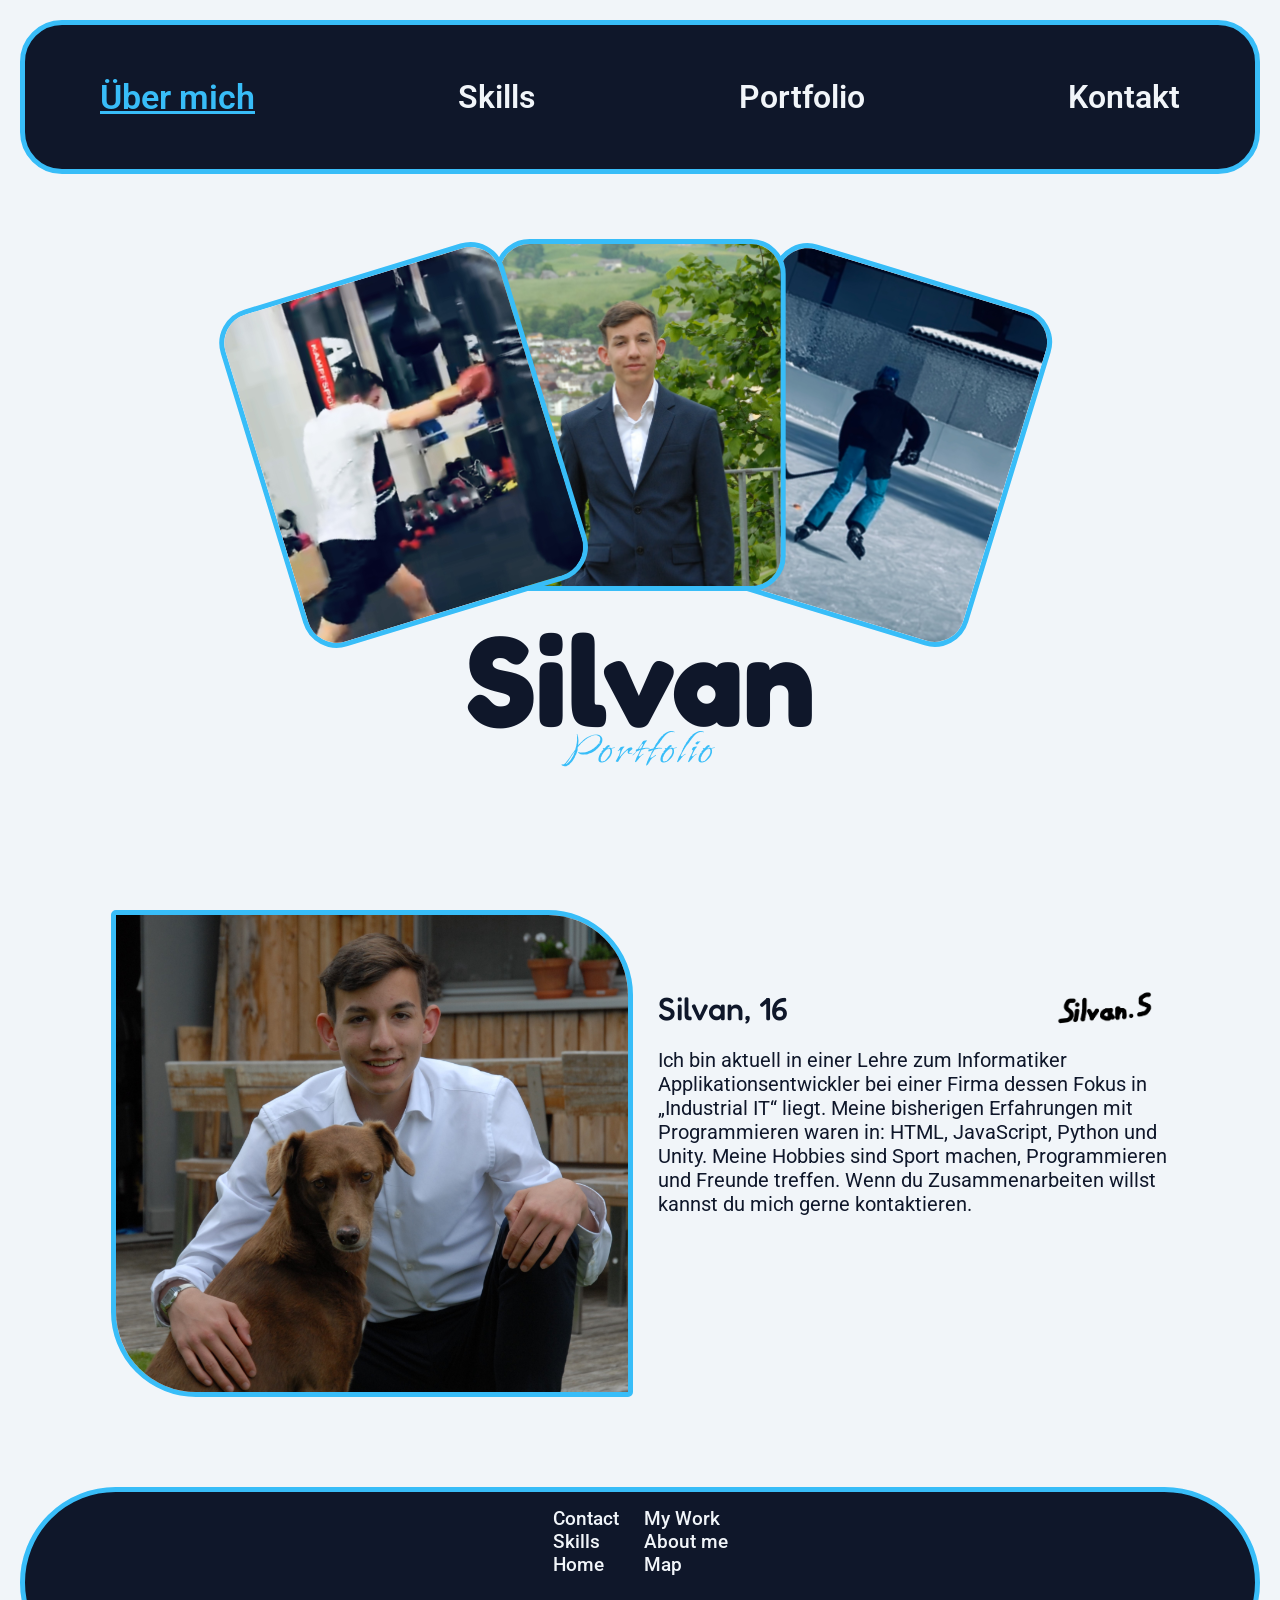
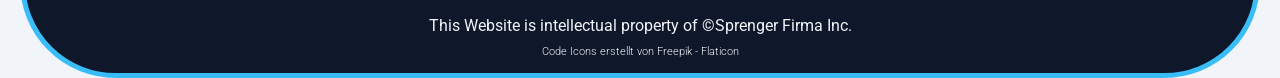
<file: index.html>
<!DOCTYPE html>
<html lang="en">
<head>
    <meta charset="UTF-8">
    <meta name="viewport" content="width=device-width, initial-scale=1.0">
    <title>Portfolio</title>
    <!-- <link rel="icon" type="image/x-icon" href="images/favicon.ico"> -->
    <link rel="icon" type="image/x-icon" href="images/favicon.png">

    <link rel="preconnect" href="https://fonts.googleapis.com">
    <link rel="preconnect" href="https://fonts.gstatic.com" crossorigin>
    <link href="https://fonts.googleapis.com/css2?family=Inter:ital,opsz,wght@0,14..32,100..900;1,14..32,100..900&family=Roboto:ital,wght@0,100..900;1,100..900&display=swap" rel="stylesheet">
    
    <link rel="preconnect" href="https://fonts.googleapis.com">
    <link rel="preconnect" href="https://fonts.gstatic.com" crossorigin>
    <link href="https://fonts.googleapis.com/css2?family=Inter:ital,opsz,wght@0,14..32,100..900;1,14..32,100..900&family=Island+Moments&family=Roboto:ital,wght@0,100..900;1,100..900&display=swap" rel="stylesheet">

    <link rel="preconnect" href="https://fonts.googleapis.com">
    <link rel="preconnect" href="https://fonts.gstatic.com" crossorigin>
    <link href="https://fonts.googleapis.com/css2?family=Fredoka:wght@300..700&display=swap" rel="stylesheet">

    <link rel="stylesheet" href="styles.css">
</head>
<body class="body">
    <div class="inner-body">
        <header class="header">
            <nav class="inner-header">
                <div class="nav-item-div">
                    <a class="a-link" href="index.html">
                        <span class="a-text highlighted-a-text">
                            Über mich
                        </span>
                    </a>
                </div>
                <div class="nav-item-div">
                    <a class="a-link" href="skills.html">
                        <span class="a-text">
                            Skills
                        </span>
                    </a>
                </div>
                <div class="nav-item-div">
                    <a class="a-link" href="portfolio.html">
                        <span class="a-text">
                            Portfolio
                        </span>
                    </a>
                </div>
                <div class="nav-item-div">
                    <a class="a-link" href="contact.html">
                        <span class="a-text">
                            Kontakt
                        </span>
                    </a>
                </div>
            </nav>
        </header>
        <main class="main">
            <div class="container">
                <div class="main-images-div">
                    <img class="image image-nr-1" alt="Guy is Boxing" src="images/guy-boxing.png"> 
                    <img class="image image-nr-2" alt="Guy doing Public Relations" src="images/guy-wearing-suit.png">
                    <img class="image image-nr-3" alt="Guy is playing Ice Hockey" src="images/guy-skating-on-ice.png">
                </div>
                <div class="title-subtitle-div">
                    <span class="main-title">Silvan</span>
                    <span class="main-subtitle">Portfolio</span>
                </div>
            </div>

            <div class="container container-2">
                <div class="inner-container-2" id="about-me">
                    <img class="container-2-image-with-dogs" alt="Guy with beautiful Dog" src="images/Screenshot 2026-05-21 190339.png">
                    <div class="title-signature-text-div">
                        <div class="title-signature-div">
                            <span class="text-title-span">Silvan, 16</span>
                            <img class="signature-img" alt="Guys awesome Signature" src="images/signature.png">
                        </div>
                        <p class="main-paragraph">
                            Ich bin aktuell in einer Lehre zum Informatiker Applikationsentwickler bei einer Firma dessen Fokus in „Industrial IT“ liegt. Meine bisherigen Erfahrungen mit Programmieren waren in: HTML, JavaScript, Python und Unity. Meine Hobbies sind Sport machen, Programmieren und Freunde treffen. Wenn du Zusammenarbeiten willst kannst du mich gerne kontaktieren.
                        </p>
                    </div>
                </div>
            </div>
        </main>
        <footer class="footer">
            <div class="inner-footer">
                <div class="footer-left">
                    <a class="footer-link" href="contact.html">
                        <span class="footer-link-text">
                            Contact
                        </span>
                    </a>
                    <a class="footer-link" href="skills.html">
                        <span class="footer-link-text">
                            Skills
                        </span>
                    </a>
                    <a class="footer-link" href="index.html">
                        <span class="footer-link-text">
                            Home
                        </span>
                    </a>
                </div>
                <div class="footer-right">
                    <a class="footer-link" href="portfolio.html">
                        <span class="footer-link-text">
                            My Work
                        </span>
                    </a>
                    <a class="footer-link" href="index.html#about-me">
                        <span class="footer-link-text">
                            About me
                        </span>
                    </a>
                    <a class="footer-link" href="index.html#about-me">
                        <span class="footer-link-text">
                            Map
                        </span>
                    </a>
                </div>
            </div>

            <div class="trademarks-div">
                <span class="copyright">This Website is intellectual property of &copy;Sprenger Firma Inc.</span>
                <a class="flaticon-link" href="https://www.flaticon.com/de/kostenlose-icons/code" title="code Icons">Code Icons erstellt von Freepik - Flaticon</a>
            </div>
        </footer>
    </div>
</body>
</html>
</file>
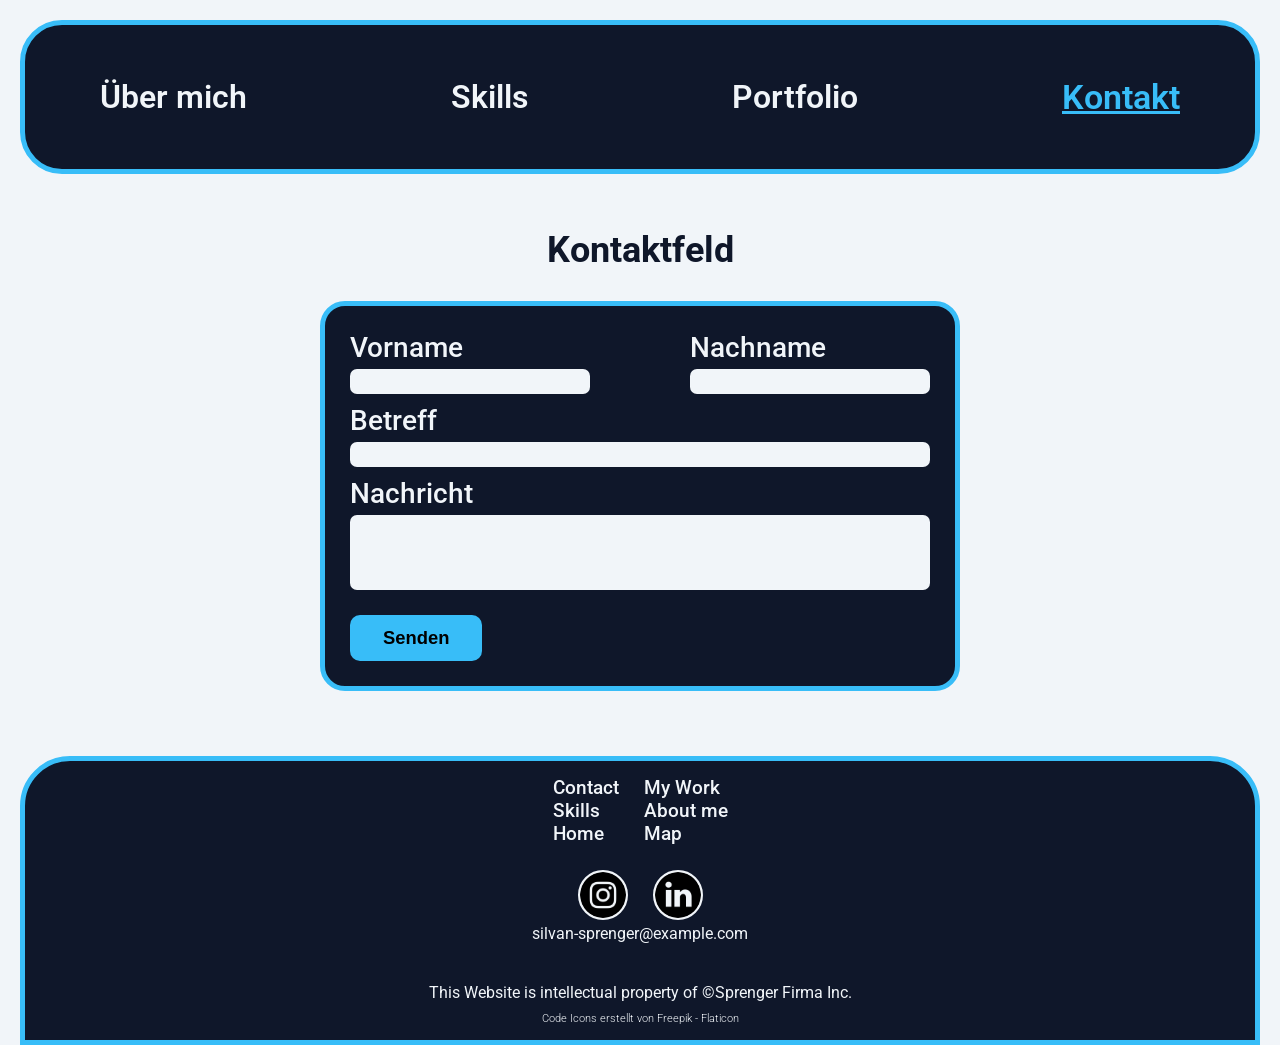
<file: contact.html>
<!DOCTYPE html>
<html lang="en">
<head>
    <meta charset="UTF-8">
    <meta name="viewport" content="width=device-width, initial-scale=1.0">
    <title>Portfolio</title>
    <!-- <link rel="icon" type="image/x-icon" href="images/favicon.ico"> -->
    <link rel="icon" type="image/x-icon" href="images/favicon.png">

    <link rel="preconnect" href="https://fonts.googleapis.com">
    <link rel="preconnect" href="https://fonts.gstatic.com" crossorigin>
    <link href="https://fonts.googleapis.com/css2?family=Inter:ital,opsz,wght@0,14..32,100..900;1,14..32,100..900&family=Roboto:ital,wght@0,100..900;1,100..900&display=swap" rel="stylesheet">
    
    <link rel="preconnect" href="https://fonts.googleapis.com">
    <link rel="preconnect" href="https://fonts.gstatic.com" crossorigin>
    <link href="https://fonts.googleapis.com/css2?family=Inter:ital,opsz,wght@0,14..32,100..900;1,14..32,100..900&family=Island+Moments&family=Roboto:ital,wght@0,100..900;1,100..900&display=swap" rel="stylesheet">

    <link rel="preconnect" href="https://fonts.googleapis.com">
    <link rel="preconnect" href="https://fonts.gstatic.com" crossorigin>
    <link href="https://fonts.googleapis.com/css2?family=Fredoka:wght@300..700&display=swap" rel="stylesheet">

    <link rel="stylesheet" href="contact.css">
</head>
<body class="body">
    <div class="inner-body">
        <header class="header">
            <nav class="inner-header">
                <div class="nav-item-div">
                    <a class="a-link" href="index.html">
                        <span class="a-text">
                            Über mich
                        </span>
                    </a>
                </div>
                <div class="nav-item-div">
                    <a class="a-link" href="skills.html">
                        <span class="a-text">
                            Skills
                        </span>
                    </a>
                </div>
                <div class="nav-item-div">
                    <a class="a-link" href="portfolio.html">
                        <span class="a-text">
                            Portfolio
                        </span>
                    </a>
                </div>
                <div class="nav-item-div">
                    <a class="a-link" href="contact.html">
                        <span class="a-text highlighted-a-text">
                            Kontakt
                        </span>
                    </a>
                </div>
            </nav>
        </header>
        <main class="main">
            <div class="container">
                <h2 class="h2-title">
                    Kontaktfeld
                </h2>
                <div class="contact-field">
                    <div class="first-and-lastname-div">
                        <div class="firstname-div">
                            <label class="label firstname-label" for="firstname">
                                Vorname
                            </label>
                            <input id="firstname" type="text">
                        </div>
                        <div class="lastname-div">
                            <label class="label lastname-label" for="lastname">
                                Nachname
                            </label>
                            <input id="lastname" type="text">
                        </div>
                    </div>
                    <div class="subject-div">
                        <label class="label subject-label" for="subject">
                            Betreff
                        </label>
                        <input id="subject" type="text">
                    </div>
                    <div class="message-div">
                        <label class="label message-span" for="message">
                            Nachricht
                        </label>
                        <textarea class="message" id="message" name="message"></textarea>
                    </div>
                    <div class="send-btn-div">
                        <button class="send-btn" onclick="sendForm()" id="send-btn">
                            <span class="send-span">Senden</span>
                        </button>
                    </div>
                </div>
            </div>
        </main>
        <footer class="footer">
            <div class="inner-footer">
                <div class="footer-left">
                    <a class="footer-link" href="contact.html">
                        <span class="footer-link-text">
                            Contact
                        </span>
                    </a>
                    <a class="footer-link" href="skills.html">
                        <span class="footer-link-text">
                            Skills
                        </span>
                    </a>
                    <a class="footer-link" href="index.html">
                        <span class="footer-link-text">
                            Home
                        </span>
                    </a>
             </div>
                <div class="footer-right">
                    <a class="footer-link" href="portfolio.html">
                        <span class="footer-link-text">
                            My Work
                        </span>
                    </a>
                    <a class="footer-link" href="index.html#about-me">
                        <span class="footer-link-text">
                            About me
                        </span>
                    </a>
                    <a class="footer-link" href="index.html#about-me">
                        <span class="footer-link-text">
                            Map
                        </span>
                    </a>
                </div>
            </div>

            <div class="socials-and-mail">
                <div class="socials">
                    <a class="socials-a" href="https://www.instagram.com">
                        <img class="socials-img" src="images/instagram.png" alt="Instagram Icon">
                    </a>
                    <a class="socials-a" href="https://www.linkedin.com">
                        <img class="socials-img" src="images/linkedin.png" alt="Linkedin Icon">
                    </a>
                </div>
                <span class="mail">silvan-sprenger@example.com</span>
            </div>

            <div class="trademarks-div">
                <span class="copyright">This Website is intellectual property of &copy;Sprenger Firma Inc.</span>
                <a class="flaticon-link" href="https://www.flaticon.com/de/kostenlose-icons/code" title="code Icons">Code Icons erstellt von Freepik - Flaticon</a>
            </div>
        </footer>
    </div>

    <script src="contact.js"></script>
</body>
</html>
</file>
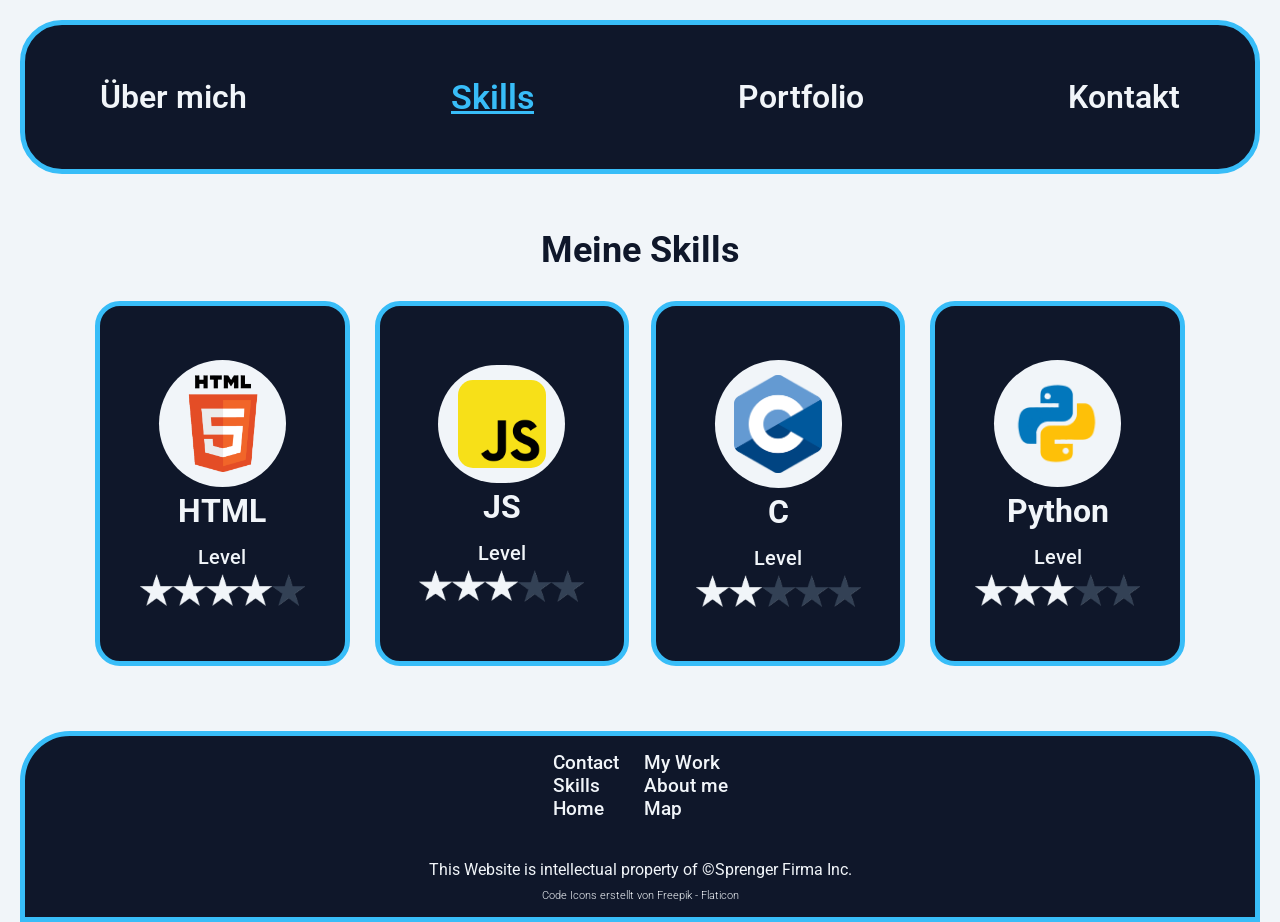
<file: skills.html>
<!DOCTYPE html>
<html lang="en">
<head>
    <meta charset="UTF-8">
    <meta name="viewport" content="width=device-width, initial-scale=1.0">
    <title>Portfolio</title>
    <!-- <link rel="icon" type="image/x-icon" href="images/favicon.ico"> -->
    <link rel="icon" type="image/x-icon" href="images/favicon.png">

    <link rel="preconnect" href="https://fonts.googleapis.com">
    <link rel="preconnect" href="https://fonts.gstatic.com" crossorigin>
    <link href="https://fonts.googleapis.com/css2?family=Inter:ital,opsz,wght@0,14..32,100..900;1,14..32,100..900&family=Roboto:ital,wght@0,100..900;1,100..900&display=swap" rel="stylesheet">
    
    <link rel="preconnect" href="https://fonts.googleapis.com">
    <link rel="preconnect" href="https://fonts.gstatic.com" crossorigin>
    <link href="https://fonts.googleapis.com/css2?family=Inter:ital,opsz,wght@0,14..32,100..900;1,14..32,100..900&family=Island+Moments&family=Roboto:ital,wght@0,100..900;1,100..900&display=swap" rel="stylesheet">
        
    <link rel="preconnect" href="https://fonts.googleapis.com">
    <link rel="preconnect" href="https://fonts.gstatic.com" crossorigin>
    <link href="https://fonts.googleapis.com/css2?family=Fredoka:wght@300..700&display=swap" rel="stylesheet">

    <link rel="stylesheet" href="skills.css">
</head>
<body class="body">
    <div class="inner-body">
        <header class="header">
            <nav class="inner-header">
                <div class="nav-item-div">
                    <a class="a-link" href="index.html">
                        <span class="a-text">
                            Über mich
                        </span>
                    </a>
                </div>
                <div class="nav-item-div">
                    <a class="a-link" href="skills.html">
                        <span class="a-text highlighted-a-text">
                            Skills
                        </span>
                    </a>
                </div>
                <div class="nav-item-div">
                    <a class="a-link" href="portfolio.html">
                        <span class="a-text">
                            Portfolio
                        </span>
                    </a>
                </div>
                <div class="nav-item-div">
                    <a class="a-link" href="contact.html">
                        <span class="a-text">
                            Kontakt
                        </span>
                    </a>
                </div>
            </nav>
        </header>
        <main class="main">
            <div class="container">
                <h2 class="h2-title">
                    Meine Skills
                </h2>
                <div class="all-cards">
                    <div class="first-cards">
                        <div class="competence-card">
                            <div class="p-l-logo-div">
                                <img class="programming-language-img" alt="Programming Language HTML" src="images/html-logo-2.png">
                            </div>
                            <span class="title-span">HTML</span>
                            <span class="description-span">Level</span>
                            <div class="competence-stars-div">
                                <img class="star full-star" alt="Full Star" src="images/full-star.png">
                                <img class="star full-star" alt="Full Star" src="images/full-star.png">
                                <img class="star full-star" alt="Full Star" src="images/full-star.png">
                                <img class="star full-star" alt="Full Star" src="images/full-star.png">
                                <img class="star empty-star" alt="Empty Star" src="images/empty-star.png">
                            </div>
                        </div>
                        <div class="competence-card">
                            <div class="p-l-logo-div">
                                <img class="js-lang programming-language-img" alt="Programming Language JS" src="images/javascript-logo.png">
                            </div>
                            <span class="title-span">JS</span>
                            <span class="description-span">Level</span>
                            <div class="competence-stars-div">
                                <img class="star full-star" alt="Full Star" src="images/full-star.png">
                                <img class="star full-star" alt="Full Star" src="images/full-star.png">
                                <img class="star full-star" alt="Full Star" src="images/full-star.png">
                                <img class="star empty-star" alt="Empty Star" src="images/empty-star.png">
                                <img class="star empty-star" alt="Empty Star" src="images/empty-star.png">
                            </div>
                        </div>
                    </div>

                    <div class="second-cards">
                        <div class="competence-card">
                            <div class="p-l-logo-div">
                                <img class="c-lang programming-language-img" alt="Programming Language C" src="images/c-logo.png">
                            </div>
                            <span class="title-span">C</span>
                            <span class="description-span">Level</span>
                            <div class="competence-stars-div">
                                <img class="star full-star" alt="Full Star" src="images/full-star.png">
                                <img class="star full-star" alt="Full Star" src="images/full-star.png">
                                <img class="star empty-star" alt="Empty Star" src="images/empty-star.png">
                                <img class="star empty-star" alt="Empty Star" src="images/empty-star.png">
                                <img class="star empty-star" alt="Empty Star" src="images/empty-star.png">
                            </div>
                        </div>
                        <div class="competence-card">
                            <div class="p-l-logo-div">
                                <img class="programming-language-img" alt="Programming Language Python" src="images/python-logo.png">
                            </div>
                            <span class="title-span">Python</span>
                            <span class="description-span">Level</span>
                            <div class="competence-stars-div">
                                <img class="star full-star" alt="Full Star" src="images/full-star.png">
                                <img class="star full-star" alt="Full Star" src="images/full-star.png">
                                <img class="star full-star" alt="Full Star" src="images/full-star.png">
                                <img class="star empty-star" alt="Empty Star" src="images/empty-star.png">
                                <img class="star empty-star" alt="Empty Star" src="images/empty-star.png">
                            </div>
                        </div>
                    </div>
                    
                </div>
            </div>
        </main>
        <footer class="footer">
            <div class="inner-footer">
                <div class="footer-left">
                    <a class="footer-link" href="contact.html">
                        <span class="footer-link-text">
                            Contact
                        </span>
                    </a>
                    <a class="footer-link" href="skills.html">
                        <span class="footer-link-text">
                            Skills
                        </span>
                    </a>
                    <a class="footer-link" href="index.html">
                        <span class="footer-link-text">
                            Home
                        </span>
                    </a>
                </div>
                <div class="footer-right">
                    <a class="footer-link" href="portfolio.html">
                        <span class="footer-link-text">
                            My Work
                        </span>
                    </a>
                    <a class="footer-link" href="index.html#about-me">
                        <span class="footer-link-text">
                            About me
                        </span>
                    </a>
                    <a class="footer-link" href="index.html#about-me">
                        <span class="footer-link-text">
                            Map
                        </span>
                    </a>
                </div>
            </div>

            <div class="trademarks-div">
                <span class="copyright">This Website is intellectual property of &copy;Sprenger Firma Inc.</span>
                <a class="flaticon-link" href="https://www.flaticon.com/de/kostenlose-icons/code" title="code Icons">Code Icons erstellt von Freepik - Flaticon</a>
            </div>
        </footer>
    </div>
</body>
</html>
</file>
<file: styles.css>
:root {
    --black: #0F172A;
    --gray: #1E293B;
    --blue: #334155;
    --light-blue: #38BDF8;
    --white: #F1F5F9;
}

::-moz-selection {

    background-color: var(--light-blue);
    /* background-color: var(--light-blue); */
    color: #000;
    text-shadow: none;
}

::selection {

    background-color: var(--light-blue);
    /* background-color: var(--light-blue); */
    color: #000;
    text-shadow: none;
}

.body {
    font-family: 'Roboto', sans-serif;
    background-color: var(--white);
    color: var(--black);
    height: 100%;
    margin: 0;

    display: flex;
    flex-direction: column;

}

.inner-body {
    min-height: 100vh;
    display: flex;
    flex-direction: column;
    justify-content: space-between;
    padding-top: 20px;
    padding-right: 20px;
    padding-left: 20px;
}

.header {
    display: flex;
    flex-direction: column;
    justify-content: center;
    align-items: center;
    background-color: var(--black);
    color: var(--white);
    /* padding: 25px; */
    /* height: 13.55vh; */
    height: 16vh;
    padding: 0px;
    border-radius: 42px;
    border: solid 5px var(--light-blue);
}

.inner-header {
    display: flex;
    flex-direction: row;
    justify-content: space-between;
    width: 100%;
}

.nav-item-div:first-child {
    padding-left: 75px;
}

.nav-item-div:last-child {
    padding-right: 75px;
}

.nav-item-div {
    padding: 5px;
}

.a-link {
    color: var(--white);
    text-decoration: none;
    text-decoration-color: var(--white);
    text-decoration-style: solid;
    text-decoration-thickness: 1px; 

    transition: all .3s ease;
}
.a-link:hover {
    text-decoration: underline;
}

.a-text {
    color: var(--white);
    font-size: 2rem;
    font-weight: 600;
}

.highlighted-a-text {
    color: var(--light-blue);
    text-decoration: underline;
    font-weight: 600;
    font-size: 2.1rem;
}

.main {
    display: flex;
    flex-direction: column;
    justify-content: center;
    align-items: center;

    width: 100%;
    background-color: var(--white);
    
    cursor: url('images/cursor.png'), auto;
}

.container {
    display: flex;
    flex-direction: column;
    justify-content: center;
    align-items: center;
    width: 100%;

    margin-top: 5px;
    margin-bottom: 40px;
}

.main-images-div {
    display: flex;
    flex-direction: row;
    justify-content: center;
    align-items: center;
    position: relative;
    max-width: 800px;
    /* height: 300px; */
    min-height: 45vh;
    
    margin-top: 50px;
    /* margin: 60px auto; */
}

.image {
    height: 38vh;
    width: auto;
    position: absolute;
    border: solid 5px var(--light-blue);
    border-radius: 35px;
    object-fit: contain;
    /* transform-origin: bottom center; */
}

/* Left image */
.image-nr-1 {
    /* height: 33vh;
    width: 26.91vw;
    object-fit: contain;*/

    /* border-radius: 75px; */
    left: 50%;
    transform: translateX(-130%) rotate(-17deg);
    top: 40px;
    z-index: 3;
}

/* Middle image */
.image-nr-2 {
    /* height: 33vh;
    width: 26.91vw; 
    object-fit: contain;*/

    /* border-radius: 75px; */
    left: 50%;
    transform: translateX(-50%) rotate(0deg);
    top: 10px;
    z-index: 2;
}

/* Right image */
.image-nr-3 {
    /* height: 33vh;
    width: 26.91vw; 
    object-fit: contain;*/

    /* border-radius: 75px; */
    left: 50%;
    transform: translateX(30%) rotate(17deg);
    top: 40px;
    z-index: 1;
}

.title-subtitle-div {
    display: flex;
    flex-direction: column;
    justify-content: center;
    align-items: center;
}

.main-title {
    font-family: "Fredoka";
    font-size: 8rem;
    line-height: 0.7;
    font-weight: 700;
}

.main-subtitle {
    font-family: "Island Moments", cursive;
    font-size: 3.5rem;
    font-weight: 400;
    line-height: 1;
    letter-spacing: 0.02em;
    color: var(--light-blue);
}

.container-2 {
    margin-top: 10vh;
    margin-bottom: 10vh;
}

.inner-container-2 {
    display: flex;
    flex-direction: row;
    justify-content: center;
    align-items: center;
    gap: 25px;
}

.container-2-image-with-dogs {
    width: 40vw;
    max-width: 650px;
    height: auto;

    border-radius: 5px 85px 5px 85px;
    border: solid 5px var(--light-blue);
}

.title-signature-text-div {
    display: flex;
    flex-direction: column;
    justify-content: center;
    align-items: center;

    width: 40vw;
    height: auto;
}

.title-signature-div {
    display: flex;
    flex-direction: row;
    justify-content: space-between;
    align-items: center;

    width: 100%;
}

.text-title-span {
    font-family: "Fredoka";
    font-size: 2rem;
    font-weight: 500;
}


.signature-img {
    width: 100px;
    height: auto;
    margin-right: 15px;
}

.main-paragraph {
    font-size: 1.25rem;
    height: 250px;
    overflow: auto;
}

.footer {
    background-color: var(--black);
    color: var(--white);
    padding: 15px 25px 0px 25px;
    border-radius: 50px 50px 0px 0px;
    border: solid 5px var(--light-blue);
    gap: 25px;

    display: flex;
    flex-direction: column;
    justify-content: center;
    align-items: center;
}

.inner-footer {
    display: flex;
    flex-direction: row;
    justify-content: center;
    gap: 25px;
}

.footer-left {
    display: flex;
    flex-direction: column;
    justify-content: flex-end;
}

.footer-right {
    display: flex;
    flex-direction: column;
    justify-content: flex-start;
}

.trademarks-div {
    display: flex;
    flex-direction: column;
    justify-content: center;
    align-items: center;
    margin: 15px;
}

.flaticon-link {
    color: var(--white);
    font-size: 0.7rem;
    font-weight: 300;
    text-decoration: none;
}

.copyright {
    color: var(--white);
    padding-bottom: 10px;

    text-align: center;
}

.footer-link {
    text-decoration: none;
}

.footer-link-text {
    color: var(--white);
    font-size: 1.2rem;
    font-weight: 500;
}

@media (orientation: landscape) {

    .inner-header {
        display: flex;
        flex-direction: row;
        justify-content: space-between;
        align-items: center;
    }

    .nav-item-div:first-child {
        padding-left: 75px;
    }
    
    .nav-item-div:last-child {
        padding-right: 75px;
    }


    .footer {
        border-radius: 100px;
    }

    .inner-footer {
        display: flex;
        flex-direction: row;
        justify-content: center;
        align-items: center;
    }
}

@media (orientation: portrait) {
    .header {
        border-radius: 50px;
        height: auto;
    }

    .inner-header {
        display: flex;
        flex-direction: column;
        justify-content: center;
        align-items: center;
    }

    .nav-item-div:first-child {
        padding-left: 0px;
    }
    
    .nav-item-div:last-child {
        padding-right: 0px;
    }

    /* .main-images-div {
        display: flex;
        flex-direction: column;
        justify-content: center;
        align-items: center;
        position: relative;
        width: 100%;

        gap: 20px;
    }

    .image {
        position: static;
        height: 38vh;
        width: auto;
    }

    .image-nr-1,
    .image-nr-2,
    .image-nr-3 {
        left: 0%;
        transform: translateX(0%) rotate(0deg);
        top: 0px;
        z-index: 0;
    } */


    .main-images-div {
        position: relative;
        width: 100%;
        height: 75vh;

        display: flex;
        justify-content: center;
        align-items: center;
    }

    .image {
        position: absolute;
        height: 32vh;
        width: auto;
        transform-origin: bottom center;
    }


    .image-nr-1 {
        left: 50%;
        top: 0%;
        transform: translateX(-50%) rotate(0deg);
        z-index: 1;
    }

    .image-nr-2 {
        left: 50%;
        top: 25%;
        transform: translateX(-50%) rotate(0deg);
        z-index: 2;
    }

    .image-nr-3 {
        left: 50%;
        top: 50%;
        transform: translateX(-50%) rotate(0deg);
        z-index: 3;
    }

    .inner-container-2 {
        display: flex;
        flex-direction: column;
    }

    .footer {
        border-radius: 100px;
    }

    .inner-footer {
        display: flex;
        flex-direction: row;
        justify-content: center;
        align-items: center;
    }
}
</file>
<file: contact.css>
:root {
    --black: #0F172A;
    --gray: #1E293B;
    --blue: #334155;
    --light-blue: #38BDF8;
    --light-blue-hover: #0747c0;
    --white: #F1F5F9;
}

::-moz-selection {

    background-color: var(--light-blue);
    /* background-color: var(--light-blue); */
    color: #000;
    text-shadow: none;
}

::selection {

    background-color: var(--light-blue);
    /* background-color: var(--light-blue); */
    color: #000;
    text-shadow: none;
}

/* Testing */
* {
    box-sizing: border-box;
}

.body {
    font-family: 'Roboto', sans-serif;
    background-color: var(--white);
    color: var(--black);
    height: 100%;
    margin: 0;

    display: flex;
    flex-direction: column;

}

.inner-body {
    min-height: 100vh;
    display: flex;
    flex-direction: column;
    justify-content: space-between;
    padding-top: 20px;
    padding-right: 20px;
    padding-left: 20px;
}

.header {
    display: flex;
    flex-direction: column;
    justify-content: center;
    align-items: center;
    background-color: var(--black);
    color: var(--white);
    box-sizing: content-box;
    /* padding: 25px; */
    /* height: 13.55vh; */
    height: 16vh;
    padding: 0px;
    border-radius: 42px;
    border: solid 5px var(--light-blue);
}

.inner-header {
    display: flex;
    flex-direction: row;
    justify-content: space-between;
    width: 100%;
}

.nav-item-div:first-child {
    padding-left: 75px;
}

.nav-item-div:last-child {
    padding-right: 75px;
}

.nav-item-div {
    padding: 5px;
}

.a-link {
    color: var(--white);
    text-decoration: none;
    text-decoration-color: var(--white);
    text-decoration-style: solid;
    text-decoration-thickness: 1px; 

    transition: all .3s ease;
}
.a-link:hover {
    text-decoration: underline;
}

.a-text {
    color: var(--white);
    font-size: 2rem;
    font-weight: 600;
}

.highlighted-a-text {
    color: var(--light-blue);
    text-decoration: underline;
    font-weight: 600;
    font-size: 2.1rem;
}

.main {
    display: flex;
    flex-direction: column;
    justify-content: center;
    align-items: center;

    width: 100%;
    background-color: var(--white);
    
    cursor: url('images/cursor.png'), auto;
}

.container {
    display: flex;
    flex-direction: column;
    justify-content: center;
    align-items: center;
    width: 100%;

    margin-top: 25px;
    margin-bottom: 65px;
}

.h2-title {
    font-size: 2.25rem;
}

.all-cards {
    display: flex;
    flex-direction: row;
    justify-content: space-evenly;
    align-items: center;

    gap: 2%;
}

.title-span {
    font-size: 2rem;
    font-weight: 700;
    margin-bottom: 10px;
}

.contact-field {
    display: flex;
    flex-direction: column;
    justify-content: center;
    align-items: center;

    background-color: var(--black);
    color: var(--white);
    border: solid var(--light-blue) 5px;

    gap: 10px;
    padding: 25px;
    border-radius: 25px;

    width: 50vw;
}

.first-and-lastname-div {
    display: flex;
    flex-direction: row;
    justify-content: space-between;
    align-items: center;
    gap: 15px;
    
    width: 100%;
}

.firstname-div {
    display: flex;
    flex-direction: column;
    justify-content: center;
    align-items: flex-start;
    width: 100%;
}

.firstname-label {
    width: 85%;
    text-align: left;
}

#firstname {
    width: 85%;
    height: 25px;
    background-color: var(--white);
    padding: 5px;
    border-radius: 7px;
    border: none;
}

#lastname {
    width: 85%;
    height: 25px;
    background-color: var(--white);
    padding: 5px;
    border-radius: 7px;
    border: none;
}

.lastname-label {
    width: 85%;
    text-align: left;
}

.lastname-div {
    display: flex;
    flex-direction: column;
    justify-content: center;
    align-items: flex-end;

    width: 100%;
}

.subject-div {
    display: flex;
    flex-direction: column;
    justify-content: center;
    align-items: baseline;
    width: 100%;
}

#subject {
    width: 100%;
    height: 25px;
    background-color: var(--white);
    padding: 5px;
    border-radius: 7px;
    border: none;
}

#message {
    width: 100%;
    height: 75px;
    background-color: var(--white);
    padding: 5px;
    border-radius: 7px;
    border: none;
    resize: none;
}

.message-div {
    display: flex;
    flex-direction: column;
    justify-content: center;
    align-items: baseline;
    width: 100%;
}

.send-btn-div {
    display: flex;
    flex-direction: column;
    justify-content: center;
    align-items: baseline;
    
    width: 100%;
    margin-top: 15px;
}

.send-btn {
    display: flex;
    justify-content: center;
    align-items: center;
    
    padding: 12px 33px 12px 33px;
    background-color: var(--light-blue);
    
    border-radius: 10px;
    border: none;
    transition: .6s all ease;
}
.send-btn:hover {
    background-color: var(--light-blue-hover);
    color: var(--white);
}

.send-span {
    display: flex;
    justify-content: center;
    align-items: center;

    font-size: 1.15rem;
    font-weight: 700;
}

.label {
    font-size: 1.75rem;
    font-weight: 500;
    margin-bottom: 5px;
}

.footer {
    background-color: var(--black);
    color: var(--white);
    padding: 15px 25px 0px 25px;
    border-radius: 50px 50px 0px 0px;
    border: solid 5px var(--light-blue);
    gap: 25px;

    display: flex;
    flex-direction: column;
    justify-content: center;
    align-items: center;
}

.inner-footer {
    display: flex;
    flex-direction: row;
    justify-content: center;
    gap: 25px;
}

.footer-left {
    display: flex;
    flex-direction: column;
    justify-content: flex-end;
}

.footer-right {
    display: flex;
    flex-direction: column;
    justify-content: flex-start;
}

.trademarks-div {
    display: flex;
    flex-direction: column;
    justify-content: center;
    align-items: center;
    margin: 15px;
}

.flaticon-link {
    color: var(--white);
    font-size: 0.7rem;
    font-weight: 300;
    text-decoration: none;
}

.copyright {
    color: var(--white);
    padding-bottom: 10px;

    text-align: center;
}

.footer-link {
    text-decoration: none;
}

.footer-link-text {
    color: var(--white);
    font-size: 1.2rem;
    font-weight: 500;
}

.socials-and-mail {
    display: flex;
    flex-direction: column;
    justify-content: space-evenly;
    align-items: center;
}

.socials {
    display: flex;
    flex-direction: row;
    justify-content: space-evenly;
    align-items: center;
    gap: 25px;
}

.socials-a {
    text-decoration: none;
}

.socials-img {
    width: 50px;
    height: auto;
    background-color: var(--white);
    border: solid 2px var(--white);
    border-radius: 50px;

}

@media (max-width: 1155px) {
    .all-cards {
        display: flex;
        flex-direction: column;
        gap: 25px;
    }

    .first-cards {
        width: 100%;
    }

    .second-cards {
        width: 100%;
    }

    /* .competence-card {
        width: 56%;
    } */
}

@media (max-width: 800px) {
    .first-div {
        width: 100%;
        flex-direction: column;
    }

    .footer {
        border-radius: 75px 75px 0px 0px;
    }
}

/* 695px idealy*/
/* @media (orientation: portrait) { */
@media (max-width: 695px) {

    .header {
        border-radius: 50px;
        height: auto;
    }

    .inner-header {
        display: flex;
        flex-direction: column;
        justify-content: center;
        align-items: center;
    }

    .nav-item-div:first-child {
        padding-left: 0px;
    }
    
    .nav-item-div:last-child {
        padding-right: 0px;
    }

    .contact-field {
        width: 70vw;
    }

    .label {
        font-size: 1.5rem;
        font-weight: 400;
    }

    .first-and-lastname-div {
        flex-direction: column;
    }

    .firstname-div {
        justify-content: baseline;
    }

    
    #lastname {
        width: 100%;
        height: 25px;
        background-color: var(--white);
        padding: 5px;
        border-radius: 7px;
        border: none;
    }
    
    .lastname-label {
        width: 100%;
        text-align: left;
    }

    #firstname {
        width: 100%;
        height: 25px;
        background-color: var(--white);
        padding: 5px;
        border-radius: 7px;
        border: none;
    }
    
    .firstname-label {
        width: 100%;
        text-align: left;
    }


    .footer {
        border-radius: 100px 100px 0px 0px;
    }

    .inner-footer {
        display: flex;
        flex-direction: row;
        justify-content: center;
        align-items: center;
    }
}
</file>
<file: skills.css>
:root {
    --black: #0F172A;
    --gray: #1E293B;
    --blue: #334155;
    --light-blue: #38BDF8;
    --white: #F1F5F9;
}

::-moz-selection {

    background-color: var(--light-blue);
    /* background-color: var(--light-blue); */
    color: #000;
    text-shadow: none;
}

::selection {

    background-color: var(--light-blue);
    /* background-color: var(--light-blue); */
    color: #000;
    text-shadow: none;
}

.body {
    font-family: 'Roboto', sans-serif;
    background-color: var(--white);
    color: var(--black);
    height: 100%;
    margin: 0;

    display: flex;
    flex-direction: column;

}

.inner-body {
    min-height: 100vh;
    display: flex;
    flex-direction: column;
    justify-content: space-between;
    padding-top: 20px;
    padding-right: 20px;
    padding-left: 20px;
}

.header {
    display: flex;
    flex-direction: column;
    justify-content: center;
    align-items: center;
    background-color: var(--black);
    color: var(--white);
    /* padding: 25px; */
    /* height: 13.55vh; */
    height: 16vh;
    padding: 0px;
    border-radius: 42px;
    border: solid 5px var(--light-blue);
}

.inner-header {
    display: flex;
    flex-direction: row;
    justify-content: space-between;
    width: 100%;
}

.nav-item-div:first-child {
    padding-left: 75px;
}

.nav-item-div:last-child {
    padding-right: 75px;
}

.nav-item-div {
    padding: 5px;
}

.a-link {
    color: var(--white);
    text-decoration: none;
    text-decoration-color: var(--white);
    text-decoration-style: solid;
    text-decoration-thickness: 1px; 

    transition: all .3s ease;
}
.a-link:hover {
    text-decoration: underline;
}

.a-text {
    color: var(--white);
    font-size: 2rem;
    font-weight: 600;
}

.highlighted-a-text {
    color: var(--light-blue);
    text-decoration: underline;
    font-weight: 600;
    font-size: 2.1rem;
}

.main {
    display: flex;
    flex-direction: column;
    justify-content: center;
    align-items: center;

    width: 100%;
    background-color: var(--white);
    
    cursor: url('images/cursor.png'), auto;
}

.container {
    display: flex;
    flex-direction: column;
    justify-content: center;
    align-items: center;
    width: 100%;

    margin-top: 25px;
    margin-bottom: 65px;
}

.h2-title {
    font-size: 2.25rem;
}

.all-cards {
    display: flex;
    flex-direction: row;
    justify-content: space-evenly;
    align-items: center;

    gap: 2%;
}

.first-cards {
    display: flex;
    flex-direction: row;
    justify-content: space-evenly;
    align-items: center;

    width: 49%;
    gap: 25px;
}

.second-cards {
    display: flex;
    flex-direction: row;
    justify-content: space-evenly;
    align-items: center;
    
    width: 49%;
    gap: 25px;
}

.competence-card {
    display: flex;
    flex-direction: column;
    justify-content: center;
    align-items: center;

    padding: 25px;
    border-radius: 25px;

    width: 200px;
    height: 305px;
    gap: 5px;

    background-color: var(--black);
    color: var(--white);
    border: solid 5px var(--light-blue);
}

.p-l-logo-div {
    display: flex;
    justify-content: center;
    align-items: center;
    background-color: var(--white);
    width: 50%;
    height: auto;
    border-radius: 150px;
    padding: 15px;
}

.programming-language-img {
    width: 100%;
    height: auto;
    border-radius: 15px;
}

.c-lang,
.js-lang  {
    width: 90%;
}

.title-span {
    font-size: 2rem;
    font-weight: 700;
    margin-bottom: 10px;
}

.description-span {
    font-size: 1.25rem;
    font-weight: 500;
}

.competence-stars-div {
    display: flex;
    flex-direction: row;
    justify-content: center;
    align-items: center;
}

.star {
    width: 17%;
    height: auto;
}

.footer {
    background-color: var(--black);
    color: var(--white);
    padding: 15px 25px 0px 25px;
    border-radius: 50px 50px 0px 0px;
    border: solid 5px var(--light-blue);
    gap: 25px;

    display: flex;
    flex-direction: column;
    justify-content: center;
    align-items: center;
}

.inner-footer {
    display: flex;
    flex-direction: row;
    justify-content: center;
    gap: 25px;
}

.footer-left {
    display: flex;
    flex-direction: column;
    justify-content: flex-end;
}

.footer-right {
    display: flex;
    flex-direction: column;
    justify-content: flex-start;
}

.trademarks-div {
    display: flex;
    flex-direction: column;
    justify-content: center;
    align-items: center;
    margin: 15px;
}

.flaticon-link {
    color: var(--white);
    font-size: 0.7rem;
    font-weight: 300;
    text-decoration: none;
}

.copyright {
    color: var(--white);
    padding-bottom: 10px;

    text-align: center;
}

.footer-link {
    text-decoration: none;
}

.footer-link-text {
    color: var(--white);
    font-size: 1.2rem;
    font-weight: 500;
}

@media (max-width: 1155px) {
    .all-cards {
        display: flex;
        flex-direction: column;
        gap: 25px;
    }

    .first-cards {
        width: 100%;
    }

    .second-cards {
        width: 100%;
    }

    /* .competence-card {
        width: 56%;
    } */
}

@media (max-width: 855px) {
    /* .all-cards {
        display: flex;
        flex-direction: column;
        gap: 25px;
    } */

    .first-cards {
        width: 100%;
    }

    .second-cards {
        width: 100%;
    }

    /* .competence-card {
        width: 56%;
    } */
}

/* 695px idealy*/
/* @media (orientation: portrait) { */
@media (max-width: 695px) {
    /* .header {
        border-radius: 100px;
    }

    .inner-header {
        display: flex;
        flex-direction: column;
        justify-content: center;
        align-items: center;
    } */

    .header {
        border-radius: 50px;
        height: auto;
    }

    .inner-header {
        display: flex;
        flex-direction: column;
        justify-content: center;
        align-items: center;
    }

    .nav-item-div:first-child {
        padding-left: 0px;
    }
    
    .nav-item-div:last-child {
        padding-right: 0px;
    }


    .first-cards {
        width: 100%;

        flex-direction: column;
        justify-content: space-evenly;
        align-items: center;
    }

    .second-cards {
        width: 100%;
        
        flex-direction: column;
        justify-content: space-evenly;
        align-items: center;
    }


    .footer {
        border-radius: 100px;
    }

    .inner-footer {
        display: flex;
        flex-direction: row;
        justify-content: center;
        align-items: center;
    }
}
</file>
